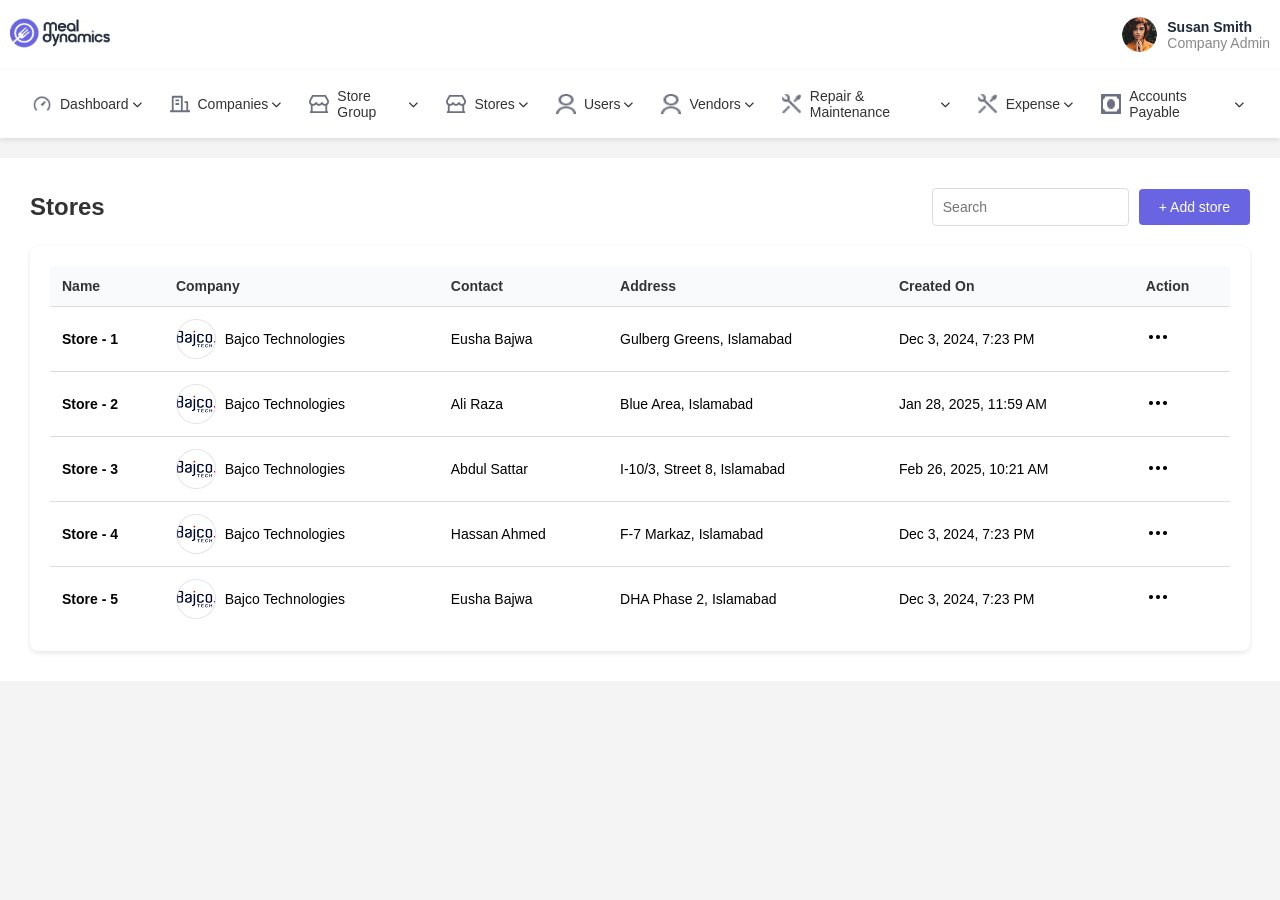
<file: index.html>
<!DOCTYPE html>
<html lang="en">
<head>
  <meta charset="UTF-8">
  <meta name="viewport" content="width=device-width, initial-scale=1.0">
  <title>Meal dynamics</title>
  <link rel="stylesheet" href="styles.css">
  <link rel="stylesheet" href="https://cdnjs.cloudflare.com/ajax/libs/font-awesome/6.0.0-beta3/css/all.min.css">
</head>
<body>
  <!-- Profile and Logo Section -->
  <div class="top-section">
    <div class="logo">
      <a href="index.html"> <img src="imgs/logo.png" alt="Logo"> </a>
    </div>
    <div class="profile">
      <img src="imgs/profile-pic.png" alt="Profile" class="profile-pic">
      <div class="profile-info">
        <span class="profile-name">Susan Smith</span><br>
        <span class="profile-role">Company Admin</span>
      </div>
    </div>
  </div>
  

  <!-- Menu Bar -->
  <div class="menu-bar">
    <ul class="menu-items">
        <li><a href="#"><img src="icons/dashboard.png" alt="Dashboard Icon"> Dashboard <i class="fas fa-chevron-down"></i></a></li>
        <li><a href="#"><img src="icons/companies.svg" alt="Companies Icon"> Companies <i class="fas fa-chevron-down"></i></a></li>
        <li><a href="#"><img src="icons/store.svg" alt="Store Group Icon"> Store Group <i class="fas fa-chevron-down"></i></a></li>
        <li><a href="#"><img src="icons/store.svg" alt="Stores Icon"> Stores <i class="fas fa-chevron-down"></i></a></li>
        <li><a href="#"><img src="icons/user.png" alt="Users Icon"> Users <i class="fas fa-chevron-down"></i></a></li>
        <li><a href="#"><img src="icons/user.png" alt="Vendors Icon"> Vendors <i class="fas fa-chevron-down"></i></a></li>
        <li><a href="#"><img src="icons/repair.png" alt="Repair & Maintenance Icon"> Repair & Maintenance <i class="fas fa-chevron-down"></i></a></li>
        <li><a href="#"><img src="icons/repair.png" alt="Expense Icon"> Expense <i class="fas fa-chevron-down"></i></a></li>
        <li><a href="#"><img src="icons/accounts.png" alt="Accounts Payable Icon"> Accounts Payable <i class="fas fa-chevron-down"></i></a></li>
      </ul>
  </div>

  <!-- Content Section -->
  <div class="content-section">
    <!-- Heading and Search Bar Section -->
    <div class="header-section">
      <h1>Stores</h1>
      <div class="search-section">
        <input type="text" placeholder="Search" class="search-bar">
        <a href="create-store.html">
          <button class="search-button">+ Add store</button>
        </a>
        
      </div>
    </div>

    <!-- Table Section -->
    <div class="table-section">
      <table>
        <thead>
          <tr>
            <th>Name</th>
            <th>Company</th>
            <th>Contact</th>
            <th>Address</th>
            <th>Created On</th>
            <th>Action</th>
          </tr>
        </thead>
        <tbody>
          <tr>
            <td><b>Store - 1</b></td>
            <td class="company-info">
                <img src="imgs/bajco.png" alt="Bajco Logo" class="company-logo"> 
              &nbsp;   Bajco Technologies
              </td>
            <td>Eusha Bajwa</td>
            <td>Gulberg Greens, Islamabad</td>
            <td>Dec 3, 2024, 7:23 PM</td>
            <td style="position: relative;">
              <button class="action-button popup-btn">
                <img src="imgs/Frame.png" alt="options" />
              </button>
            
              <div class="popup-menu">
                <a href="index.html">View</a>
                <a href="edit-store.html">Edit</a>
                <button class="delete-btn">Delete</button>
              </div>
            </td>
            
          </tr>
          <tr>
            <td><b>Store - 2</b></td>
            <td class="company-info">
                <img src="imgs/bajco.png" alt="Bajco Logo" class="company-logo"> 
              &nbsp;   Bajco Technologies
              </td>
            <td>Ali Raza</td>
            <td>Blue Area, Islamabad</td>
            <td>Jan 28, 2025, 11:59 AM</td>
            <td style="position: relative;">
              <button class="action-button popup-btn">
                <img src="imgs/Frame.png" alt="options" />
              </button>
            
              <div class="popup-menu">
                <a href="index.html">View</a>
                <a href="edit-store.html">Edit</a>
                <button class="delete-btn">Delete</button>
              </div>
            </td>
            
          </tr>
          <tr>
            <td><b>Store - 3</b></td>
            <td class="company-info">
                <img src="imgs/bajco.png" alt="Bajco Logo" class="company-logo"> 
              &nbsp;   Bajco Technologies
              </td>
            <td>Abdul Sattar</td>
            <td>I-10/3, Street 8, Islamabad</td>
            <td>Feb 26, 2025, 10:21 AM</td>
            <td style="position: relative;">
              <button class="action-button popup-btn">
                <img src="imgs/Frame.png" alt="options" />
              </button>
            
              <div class="popup-menu">
                <a href="index.html">View</a>
                <a href="edit-store.html">Edit</a>
                <button class="delete-btn">Delete</button>
              </div>
            </td>
            
          </tr>
          <tr>
            <td><b>Store - 4</b></td>
            <td class="company-info">
                <img src="imgs/bajco.png" alt="Bajco Logo" class="company-logo"> 
              &nbsp;   Bajco Technologies
              </td>
            <td>Hassan Ahmed</td>
            <td>F-7 Markaz, Islamabad</td>
            <td>Dec 3, 2024, 7:23 PM</td>
            <td style="position: relative;">
              <button class="action-button popup-btn">
                <img src="imgs/Frame.png" alt="options" />
              </button>
            
              <div class="popup-menu">
                <a href="index.html">View</a>
                <a href="edit-store.html">Edit</a>
                <button class="delete-btn">Delete</button>
              </div>
            </td>
            
          </tr>
          <tr>
            <td><b>Store - 5</b></td>
            <td class="company-info">
                <img src="imgs/bajco.png" alt="Bajco Logo" class="company-logo"> 
              &nbsp;   Bajco Technologies
              </td>
            <td>Eusha Bajwa</td>
            <td>DHA Phase 2, Islamabad</td>
            <td>Dec 3, 2024, 7:23 PM</td>
            <td style="position: relative;">
              <button class="action-button popup-btn">
                <img src="imgs/Frame.png" alt="options" />
              </button>
            
              <div class="popup-menu">
                <a href="index.html">View</a>
                <a href="edit-store.html">Edit</a>
                <button class="delete-btn">Delete</button>
              </div>
            </td>
            
          </tr>
        </tbody>
      </table>
    </div>
  </div>

<!-- Modal -->
<div class="modal-backdrop" id="modalBackdrop">
    <div class="modal">
      <p>Are you sure you want to <strong>"Delete"</strong> this store group <strong>"Store 3"?</strong></p>
      <p class="disclaimer"><span>Disclaimer:</span> All the requests/activity will be automatically deleted if you delete this store group.</p>
      <div class="modal-buttons">
        <button class="cancel-btn" id="cancelDelete">Not Now</button>
        <button class="confirm-btn" id="confirmDelete">Yes, Delete</button>
      </div>
    </div>
  </div>
  
  

</body>
</html>


<script>
  // Show modal
  function showModal() {
    document.getElementById('modalBackdrop').style.display = 'flex';
  }

  // Hide modal
  function closeModal() {
    document.getElementById('modalBackdrop').style.display = 'none';
  }

  // Cancel modal
  document.getElementById('cancelDelete').addEventListener('click', closeModal);

  // Confirm delete
  document.getElementById('confirmDelete').addEventListener('click', function () {
    alert('Store deleted!');
    closeModal();
  });

  // Handle all popup button events
  const popupButtons = document.querySelectorAll('.popup-btn');
  const popupMenus = document.querySelectorAll('.popup-menu');

  popupButtons.forEach((btn, index) => {
    const popupMenu = popupMenus[index];

    btn.addEventListener('click', function (e) {
      e.stopPropagation();

      // Hide all other popups
      popupMenus.forEach(menu => {
        if (menu !== popupMenu) menu.style.display = 'none';
      });

      // Toggle current
      popupMenu.style.display = popupMenu.style.display === 'block' ? 'none' : 'block';
    });

    // Prevent menu from closing when clicking inside
    popupMenu.addEventListener('click', function (e) {
      e.stopPropagation();
    });

    // Handle delete click inside this menu
    const deleteBtn = popupMenu.querySelector('.delete-btn');
    deleteBtn.addEventListener('click', function () {
      showModal();
      popupMenu.style.display = 'none';
    });
  });

  // Hide all popups when clicking outside
  document.addEventListener('click', function () {
    popupMenus.forEach(menu => menu.style.display = 'none');
  });
</script>
</file>
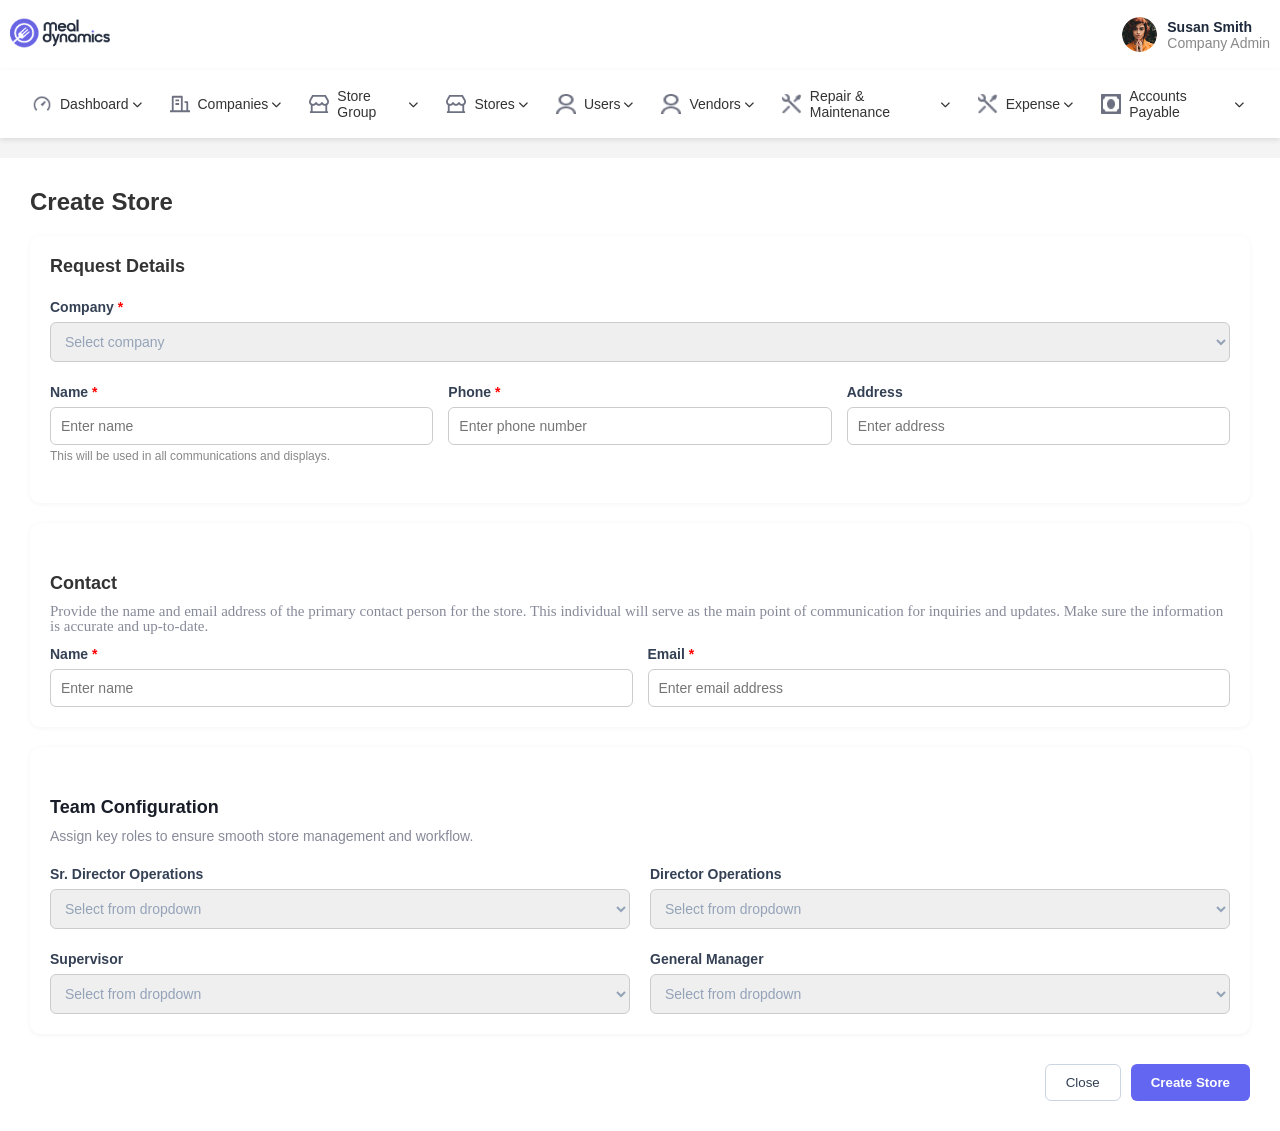
<file: create-store.html>
<!DOCTYPE html>
  <html lang="en">
  <head>
    <meta charset="UTF-8">
    <meta name="viewport" content="width=device-width, initial-scale=1.0">
    <title>Create store</title>
    <link rel="stylesheet" href="styles.css">
    <link rel="stylesheet" href="create-store.css">
    <link rel="stylesheet" href="https://cdnjs.cloudflare.com/ajax/libs/font-awesome/6.0.0-beta3/css/all.min.css">
  </head>
  <body>
  <!-- Profile and Logo Section -->
  <div class="top-section">
    <div class="logo">
      <a href="index.html"> <img src="imgs/logo.png" alt="Logo"> </a>
    </div>
    <div class="profile">
      <img src="imgs/profile-pic.png" alt="Profile" class="profile-pic">
      <div class="profile-info">
        <span class="profile-name">Susan Smith</span><br>
        <span class="profile-role">Company Admin</span>
      </div>
    </div>
  </div>

  <!-- Menu Bar -->
  <div class="menu-bar">
    <ul class="menu-items">
        <li><a href="#"><img src="icons/dashboard.png" alt="Dashboard Icon"> Dashboard <i class="fas fa-chevron-down"></i></a></li>
        <li><a href="#"><img src="icons/companies.svg" alt="Companies Icon"> Companies <i class="fas fa-chevron-down"></i></a></li>
        <li><a href="#"><img src="icons/store.svg" alt="Store Group Icon"> Store Group <i class="fas fa-chevron-down"></i></a></li>
        <li><a href="#"><img src="icons/store.svg" alt="Stores Icon"> Stores <i class="fas fa-chevron-down"></i></a></li>
        <li><a href="#"><img src="icons/user.png" alt="Users Icon"> Users <i class="fas fa-chevron-down"></i></a></li>
        <li><a href="#"><img src="icons/user.png" alt="Vendors Icon"> Vendors <i class="fas fa-chevron-down"></i></a></li>
        <li><a href="#"><img src="icons/repair.png" alt="Repair & Maintenance Icon"> Repair & Maintenance <i class="fas fa-chevron-down"></i></a></li>
        <li><a href="#"><img src="icons/repair.png" alt="Expense Icon"> Expense <i class="fas fa-chevron-down"></i></a></li>
        <li><a href="#"><img src="icons/accounts.png" alt="Accounts Payable Icon"> Accounts Payable <i class="fas fa-chevron-down"></i></a></li>
      </ul>
  </div>
  <!-- Content Section -->
  <div class="content-section">
    <!-- Heading and Search Bar Section -->
    <div class="header-section">
      <h1>Create Store</h1>
     
    </div>

    <!-- Form Section -->
    <div class="request-details-form">
        <h2>Request Details</h2>
      
        <div class="form-group">
          <label for="company">Company <span class="required">*</span></label>
          <select id="company" name="company" required>
            <option value="">Select company</option>
          </select>
        </div>
      
        <div class="form-row">
          <div class="form-group">
            <label for="name">Name <span class="required">*</span></label>
            <input type="text" id="name" name="name" placeholder="Enter name" required>
            <div class="note">This will be used in all communications and displays.</div>
          </div>
          <div class="form-group">
            <label for="phone">Phone <span class="required">*</span></label>
            <input type="text" id="phone" name="phone" placeholder="Enter phone number" required>
          </div>
          <div class="form-group">
            <label for="address">Address</label>
            <input type="text" id="address" name="address" placeholder="Enter address">
          </div>
        </div>
      </div>
<!-- 
      form sectio ends here -->
      
      <!-- contact section -->
      <div class="contact-section">
        <h2>Contact</h2>
        <p class="contact-description">
          Provide the name and email address of the primary contact person for the store. 
          This individual will serve as the main point of communication for inquiries and updates. 
          Make sure the information is accurate and up-to-date.
        </p>
      
        <div class="form-row">
          <div class="form-group">
            <label for="contact-name">Name <span class="required">*</span></label>
            <input type="text" id="contact-name" name="contact-name" placeholder="Enter name" required>
          </div>
          <div class="form-group">
            <label for="contact-email">Email <span class="required">*</span></label>
            <input type="email" id="contact-email" name="contact-email" placeholder="Enter email address" required>
          </div>
        </div>
      </div>

    <!-- contact sections ends here -->
      
    <!-- team-configuration -->
    <div class="team-configuration">
        <h2>Team Configuration</h2>
        <p class="team-description">
          Assign key roles to ensure smooth store management and workflow.
        </p>
      
        <div class="form-grid">
          <div class="form-group">
            <label for="sr-director">Sr. Director Operations</label>
            <select id="sr-director" name="sr-director">
              <option value="">Select from dropdown</option>
            </select>
          </div>
          <div class="form-group">
            <label for="director">Director Operations</label>
            <select id="director" name="director">
              <option value="">Select from dropdown</option>
            </select>
          </div>
          <div class="form-group">
            <label for="supervisor">Supervisor</label>
            <select id="supervisor" name="supervisor">
              <option value="">Select from dropdown</option>
            </select>
          </div>
          <div class="form-group">
            <label for="manager">General Manager</label>
            <select id="manager" name="manager">
              <option value="">Select from dropdown</option>
            </select>
          </div>
        </div>
      </div>
       <!-- team-configuration ends here  -->

       <!-- buttons -->
       <div class="form-actions">
        <button class="btn-close">Close</button>
        <button class="btn-create">Create Store</button>
      </div>
      
    </body>
    </html>
</file>
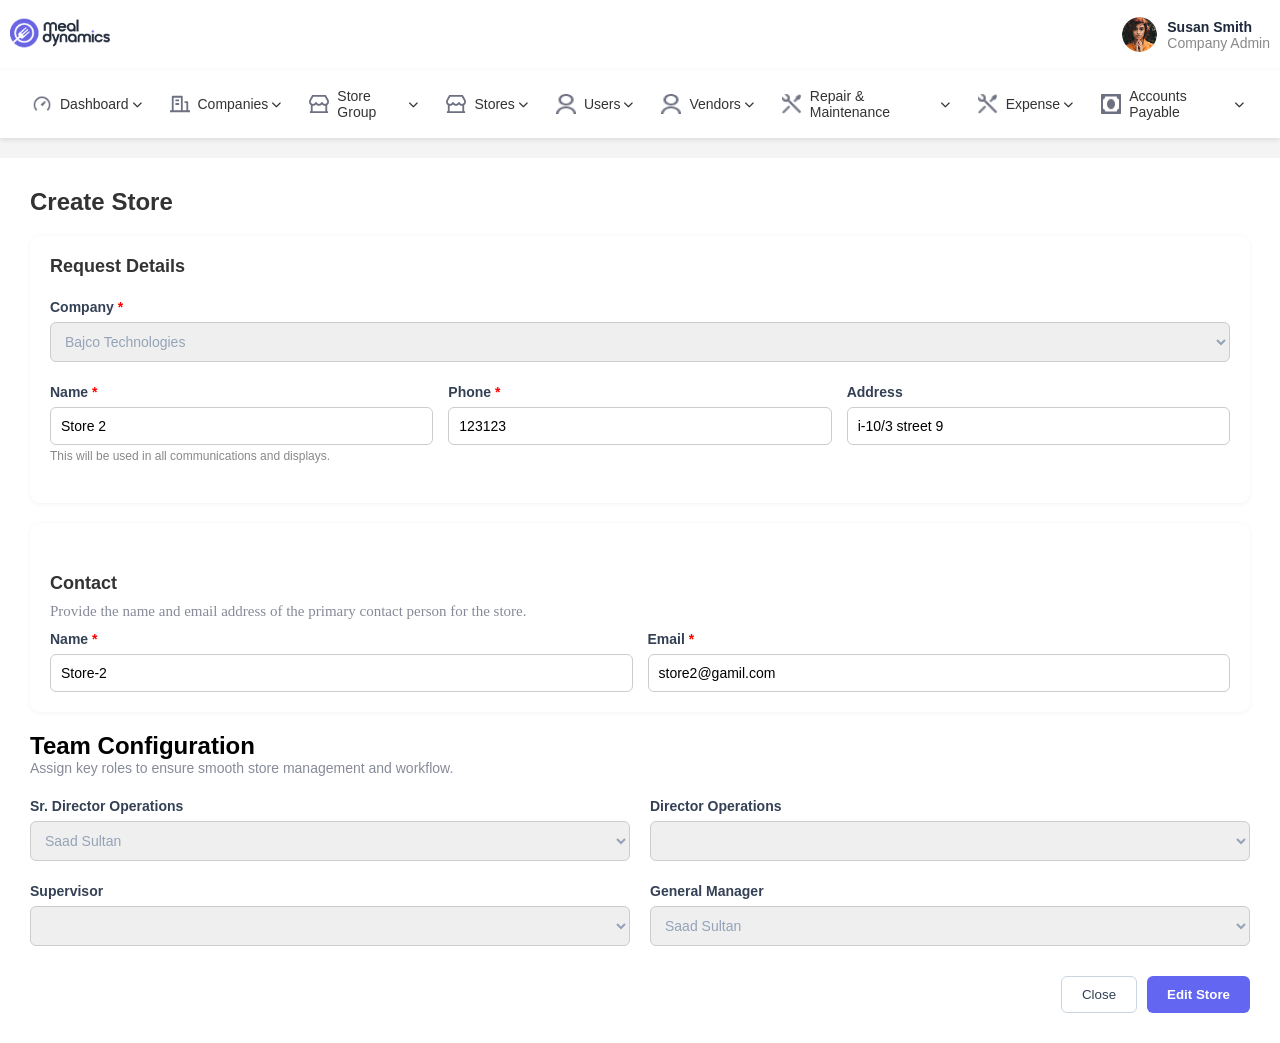
<file: edit-store.html>
<!DOCTYPE html>
  <html lang="en">
  <head>
    <meta charset="UTF-8">
    <meta name="viewport" content="width=device-width, initial-scale=1.0">
    <title>Edit store</title>
    <link rel="stylesheet" href="styles.css">
    <link rel="stylesheet" href="create-store.css">
    <link rel="stylesheet" href="https://cdnjs.cloudflare.com/ajax/libs/font-awesome/6.0.0-beta3/css/all.min.css">
  </head>
  <body>
  <!-- Profile and Logo Section -->
  <div class="top-section">
    <div class="logo">
      <a href="index.html"> <img src="imgs/logo.png" alt="Logo"> </a>
    </div>
    <div class="profile">
      <img src="imgs/profile-pic.png" alt="Profile" class="profile-pic">
      <div class="profile-info">
        <span class="profile-name">Susan Smith</span><br>
        <span class="profile-role">Company Admin</span>
      </div>
    </div>
  </div>

  <!-- Menu Bar -->
  <div class="menu-bar">
    <ul class="menu-items">
        <li><a href="#"><img src="icons/dashboard.png" alt="Dashboard Icon"> Dashboard <i class="fas fa-chevron-down"></i></a></li>
        <li><a href="#"><img src="icons/companies.svg" alt="Companies Icon"> Companies <i class="fas fa-chevron-down"></i></a></li>
        <li><a href="#"><img src="icons/store.svg" alt="Store Group Icon"> Store Group <i class="fas fa-chevron-down"></i></a></li>
        <li><a href="#"><img src="icons/store.svg" alt="Stores Icon"> Stores <i class="fas fa-chevron-down"></i></a></li>
        <li><a href="#"><img src="icons/user.png" alt="Users Icon"> Users <i class="fas fa-chevron-down"></i></a></li>
        <li><a href="#"><img src="icons/user.png" alt="Vendors Icon"> Vendors <i class="fas fa-chevron-down"></i></a></li>
        <li><a href="#"><img src="icons/repair.png" alt="Repair & Maintenance Icon"> Repair & Maintenance <i class="fas fa-chevron-down"></i></a></li>
        <li><a href="#"><img src="icons/repair.png" alt="Expense Icon"> Expense <i class="fas fa-chevron-down"></i></a></li>
        <li><a href="#"><img src="icons/accounts.png" alt="Accounts Payable Icon"> Accounts Payable <i class="fas fa-chevron-down"></i></a></li>
      </ul>
  </div>
  <!-- Content Section -->
  <div class="content-section">
    <!-- Heading  -->
    <div class="header-section">
      <h1>Create Store</h1>
     
    </div>
     <!-- form sections -->

     <div class="request-details-form">
        <h2>Request Details</h2>
      
        <div class="form-group">
          <label for="company">Company <span class="required">*</span></label>
          <select id="company" name="company" required>
            <option value="">Select company</option>
            <option value="company1" selected>Bajco Technologies</option>
            <option value="company2">XYZ Holdings</option>
          </select>
        </div>
      
        <div class="form-row">
          <div class="form-group">
            <label for="name">Name <span class="required">*</span></label>
            <input type="text" id="name" name="name" value="Store 2" required>
            <div class="note">This will be used in all communications and displays.</div>
          </div>
          <div class="form-group">
            <label for="phone">Phone <span class="required">*</span></label>
            <input type="text" id="phone" name="phone" value="123123" required>
          </div>
          <div class="form-group">
            <label for="address">Address</label>
            <input type="text" id="address" name="address" value="i-10/3 street 9">
          </div>
        </div>
      </div>
      
    <!-- contact section -->
    <div class="contact-section">
        <h2>Contact</h2>
        <p class="contact-description">
          Provide the name and email address of the primary contact person for the store.
        </p>
      
        <div class="form-row">
          <div class="form-group">
            <label for="contact-name">Name <span class="required">*</span></label>
            <input type="text" id="contact-name" name="contact-name" value="Store-2" required>
          </div>
          <div class="form-group">
            <label for="contact-email">Email <span class="required">*</span></label>
            <input type="email" id="contact-email" name="contact-email" value="store2@gamil.com" required>
          </div>
        </div>
      </div>
      
      <!-- tem- onfaiguration -->

      <div class="team-confaiguration">
        <h2>Team Configuration</h2>
        <p class="team-description">
          Assign key roles to ensure smooth store management and workflow.
        </p>
      
        <div class="form-grid">
          <div class="form-group">
            <label for="sr-director">Sr. Director Operations</label>
            <select id="sr-director" name="sr-director">
              <option value="">Select from dropdown</option>
              <option value="Saad Sultan" selected>Saad Sultan</option>
              <option value="lisa-ray">Lisa Ray</option>
            </select>
          </div>
          <div class="form-group">
            <label for="director">Director Operations</label>
            <select id="director" name="director">
              <option value="">Select from dropdown</option>
              <option selected></option>
              <option value=""></option>
            </select>
          </div>
          <div class="form-group">
            <label for="supervisor">Supervisor</label>
            <select id="supervisor" name="supervisor">
              <option value="">Select from dropdown</option>
              <option value="" selected></option>
              <option value=""></option>
            </select>
          </div>
          <div class="form-group">
            <label for="manager">General Manager</label>
            <select id="manager" name="manager">
              <option value="">Select from dropdown</option>
              <option value="nathan-brown" selected>Saad Sultan</option>
              <option value="olivia-jones">Olivia Jones</option>
            </select>
          </div>
        </div>
      </div>
      
       <!-- buttons -->
       <div class="form-actions">
        <button class="btn-close">Close</button>
        <button class="btn-create">Edit Store</button>
      </div>
      
    </body>
    </html>
</file>
<file: styles.css>
/* basic reset for consistent layout across browsers */
* {
  margin: 0;
  padding: 0;
  box-sizing: border-box;
}

/* overall body style */
body {
  font-family: Arial, sans-serif;
  background-color: #f4f4f4;
}

/* layout container */
.container {
  max-width: 1200px;
  padding: 30px;
}

/* top bar with logo and profile */
.top-section {
  display: flex;
  padding: 10px;
  justify-content: space-between;
  align-items: center;
  background-color: white;
}

/* logo image size */
.top-section .logo img {
  width: 100px;
}

/* profile layout and color */
.profile {
  display: flex;
  align-items: center;
  font-size: 14px;
  color: #1E293B;
}

/* profile picture style */
.profile .profile-pic {
  width: 35px;
  height: 35px;
  border-radius: 50%;
  margin-right: 10px;
}

/* profile name styling */
.profile .profile-name {
  font-weight: bold;
}

/* role text style */
.profile .profile-role {
  color: #888;
}

/* menu bar background and shadow */
.menu-bar {
  background-color: #fff;
  padding: 10px 20px;
  box-shadow: 0 2px 5px rgba(0, 0, 0, 0.1);
}

/* menu list items */
.menu-items {
  list-style-type: none;
  display: flex;
  justify-content: flex-start;
  align-items: center;
}

/* icon size in menu */
.menu-items li a img {
  width: 20px;
  height: 20px;
  margin-right: 8px;
}

/* menu link text */
.menu-items li a {
  text-decoration: none;
  font-size: 14px;
  color: #333;
  padding: 8px 12px;
  display: inline-flex;
  align-items: center;
  transition: color 0.3s ease;
}

/* icons spacing inside link */
.menu-items li a i {
  margin-right: 4px;
  font-size: 12px;
}

.menu-items li a i:last-child {
  margin-left: 4px;
  font-size: 10px;
}

/* hover and active states for menu links */
.menu-items li a:hover {
  color: #007bff;
}

.menu-items li a:active {
  color: #0056b3;
}

/* layout for image and text inside a row */
.company-info {
  display: flex;
  align-items: center;
}

/* main content wrapper */
.content-section {
  margin-top: 20px;
  padding: 30px;
  background-color: #fff;
}

/* header layout (e.g. title and buttons) */
.header-section {
  display: flex;
  justify-content: space-between;
  align-items: center;
  margin-bottom: 20px;
}

/* main heading style */
.header-section h1 {
  font-size: 24px;
  color: #333;
}

/* search section layout */
.search-section {
  display: flex;
  align-items: center;
}

/* search input */
.search-bar {
  padding: 10px;
  font-size: 14px;
  border: 1px solid #ddd;
  border-radius: 4px;
  margin-right: 10px;
}

/* search button styling */
.search-button {
  padding: 10px 20px;
  font-size: 14px;
  background-color: #6964E1;
  color: #fff;
  border: none;
  border-radius: 4px;
  cursor: pointer;
}

.search-button:hover {
  background-color: #0056b3;
}

/* wrapper for table and its styles */
.table-section {
  background-color: #fff;
  padding: 20px;
  box-shadow: 0 2px 5px rgba(0, 0, 0, 0.1);
  border-radius: 8px;
}

/* general table setup */
table {
  width: 100%;
  border-collapse: collapse;
}

/* table cell spacing */
th, td {
  padding: 12px;
  text-align: left;
  font-size: 14px;
  border-bottom: 1px solid #ddd;
}

/* table header style */
th {
  background-color: #F8FAFC;
  color: #333;
}

/* action button inside table */
.action-button {
  background-color: transparent;
  border: none;
  color: #007bff;
  cursor: pointer;
}

.action-button:hover {
  text-decoration: underline;
}

/* remove last row bottom border */
tr:last-child td {
  border-bottom: none;
}

/* shared action button style */
.action-button {
  background: transparent;
  border: none;
  cursor: pointer;
}

/* popup menu container */
.popup-menu {
  position: absolute;
  background: #fff;
  border: 1px solid #ccc;
  box-shadow: 0 2px 8px rgba(0, 0, 0, 0.2);
  display: none;
  flex-direction: column;
  z-index: 1000;
  padding: 10px;
  border-radius: 6px;
}

/* links inside popup menu */
.popup-menu a {
  padding: 8px 12px;
  text-decoration: none;
  color: #333;
  font-family: sans-serif;
}

.popup-menu a:hover {
  background-color: #f0f0f0;
}

/* popup links and buttons */
.popup-menu a, .popup-menu button {
  padding: 8px 12px;
  text-decoration: none;
  color: #333;
  font-family: sans-serif;
  background: none;
  border: none;
  text-align: left;
  width: 100%;
  cursor: pointer;
}

.popup-menu a:hover, .popup-menu button:hover {
  background-color: #f0f0f0;
}

/* modal backdrop overlay */
.modal-backdrop {
  display: none;
  position: fixed;
  inset: 0;
  background-color: rgba(0, 0, 0, 0.5);
  z-index: 2000;
  justify-content: center;
  align-items: center;
  border-radius: 10px;
}

/* modal box style */
.modal {
  background-color: #fff;
  padding: 30px;
  border-radius: 8px;
  box-shadow: 0px 4px 12px rgba(0, 0, 0, 0.1);
  width: 450px;
  text-align: center;
}

/* modal main text */
.modal p {
  font-size: 17px;
  color: #333;
  margin-bottom: 15px;
  line-height: 1.5;
}

/* important part of modal text */
.modal p span {
  color: #EF4444;
  font-weight: bold;
}

/* disclaimer paragraph inside modal */
.modal .disclaimer {
  font-size: 14px;
  color: #475569;
  margin-bottom: 20px;
  text-align: left;
}

/* buttons layout inside modal */
.modal-buttons {
  display: flex;
  flex-direction: column;
  gap: 10px;
}

/* general button style */
.modal-buttons button {
  padding: 12px;
  font-size: 15px;
  cursor: pointer;
  border-radius: 10px;
  transition: all 0.3s ease;
  width: 100%;
}

/* cancel button */
.cancel-btn {
  background-color: transparent;
  border: 1px solid #D0D5DD;
  color: #344054;
  border-radius: 20px;
}

.cancel-btn:hover {
  background-color: #e0e0e0;
}

/* confirm delete button */
.confirm-btn {
  background-color: #EF4444;
  color: #fff;
  border: none;
  border-radius: 20px;
}

.confirm-btn:hover {
  background-color: #EF4444;
}


/* mobile responsive */
/* responsive layout for smaller screens */
@media (max-width: 768px) {
  /* reduce padding inside main container */
  .container {
    padding: 15px;
  }

  /* stack logo and profile vertically */
  .top-section {
    flex-direction: column;
    align-items: flex-start;
    gap: 10px;
  }

  /* make profile content stack properly */
  .profile {
    flex-direction: row;
    flex-wrap: wrap;
  }

  /* allow text to wrap if needed */
  .profile-name,
  .profile-role {
    display: block;
    margin-left: 0;
  }

  /* menu bar becomes scrollable on smaller screens */
  .menu-items {
    flex-wrap: wrap;
    gap: 10px;
  }

  /* content padding reduced for smaller screens */
  .content-section {
    padding: 15px;
  }

  /* reduce header layout for smaller screens */
  .header-section {
    flex-direction: column;
    align-items: flex-start;
    gap: 10px;
  }

  /* make search bar take full width */
  .search-section {
    flex-direction: column;
    width: 100%;
  }

  .search-bar {
    width: 100%;
    margin-right: 0;
    margin-bottom: 10px;
  }

  .search-button {
    width: 100%;
  }

  /* make table horizontally scrollable */
  .table-section {
    overflow-x: auto;
  }

  table {
    min-width: 600px; /* prevents table from squashing */
  }

  /* modal width adjusts on smaller screens */
  .modal {
    width: 90%;
  }
}
</file>
<file: create-store.css>
/* form sections css */
.form-section{
    padding: 0;
}

.form-section h2{
    font-family: Poppins;
font-weight: 500;
background-color: white;
font-size: 20px;
line-height: 25px;
letter-spacing: 0%;

}
.request-details-form h2 {
    font-size: 18px;
    margin-bottom: 20px;
    color: #333;
  }
  
  .request-details-form .form-group {
    display: flex;
    flex-direction: column;
    margin-bottom: 20px;
  }
  
  .request-details-form label {
    margin-bottom: 5px;
font-weight: 600;
font-size: 14px;
line-height: 20px;
letter-spacing: 0%;
color: #344054;
  }
  
  .request-details-form input,
  .request-details-form select {
    padding: 10px;
    border: 1px solid #ccc;
    border-radius: 6px;
    font-size: 14px;
  }
  
  .request-details-form .form-row {
    display: flex;
    gap: 15px;
  }
  
  .request-details-form .form-row .form-group {
    flex: 1;
  }
  
  .request-details-form .note {
    font-size: 12px;
    color: #888;
    margin-top: 4px;
  }
  
  .required {
    color: red;
  }
  
  .request-details-form {
    background-color: #ffffff;
    padding: 20px;
    border-radius: 10px;
    box-shadow: 0 1px 5px rgba(0, 0, 0, 0.05);
    margin-bottom: 20px;
  }
  

  /* contact section css */
  .contact-section{
    background-color: #ffffff;
    padding: 20px;
    margin-bottom: 20px;
    border-radius: 10px;
    box-shadow: 0 1px 5px rgba(0, 0, 0, 0.05);
  }
  .contact-section h2 {
    font-size: 18px;
    margin-top: 30px;
    margin-bottom: 10px;
    color: #333;
  }
  
  .contact-description {
    font-family: Poppins;
    font-weight: 400;
    font-size: 15px;
    line-height: 100%;
    letter-spacing: 0%;
    color: #878A99; 
    margin-bottom: 10px;  
  }
  
  .contact-section .form-row {
    display: flex;
    gap: 15px;
  }
  
  .contact-section .form-group {
    flex: 1;
    display: flex;
    flex-direction: column;
  }
  
  .contact-section label {
    margin-bottom: 5px;
font-weight: 600;
font-size: 14px;
line-height: 20px;
letter-spacing: 0%;
color: #344054;
  }
  
  .contact-section input {
    padding: 10px;
    border: 1px solid #ccc;
    border-radius: 6px;
    font-size: 14px;
  }

  /* team configuration css */
.team-configuration{
    background-color: #ffffff;
    padding: 20px;
    border-radius: 10px;
    box-shadow: 0 1px 5px rgba(0, 0, 0, 0.05);
}
  .team-configuration h2 {
    font-size: 18px;
    margin-top: 30px;
    margin-bottom: 10px;
    color: #181D27;
  }
  
  .team-description {
    font-size: 14px;
    color: #878A99;
    margin-bottom: 20px;
  }
  
  .form-grid {
    display: grid;
    grid-template-columns: repeat(2, 1fr);
    gap: 20px;
  }
  
  .form-grid .form-group {
    display: flex;
    flex-direction: column;
  }
  
  .form-grid label {
    margin-bottom: 5px;
font-weight: 600;
font-size: 14px;
line-height: 20px;
letter-spacing: 0%;
color: #344054;
  }
  
  .form-grid select {
    padding: 10px;
    border: 1px solid #ccc;
    border-radius: 6px;
    font-size: 14px;
  }
  /*  text color to all selects */
.form-grid select,
.request-details-form select {
  color: #94A3B8;
}

.form-grid select:focus,
.request-details-form select:focus {
  color: #000; /* optional: change to black or your desired text color */
}

.form-actions {
    display: flex;
    justify-content: flex-end;
    gap: 10px;
    margin-top: 30px;
  }
  
  .btn-close {
    background-color: #ffffff;
    color: #334155;
    border: 1px solid #cbd5e1;
    padding: 10px 20px;
    border-radius: 6px;
    font-weight: 500;
    cursor: pointer;
  }
  
  .btn-create {
    background-color: #6366f1; 
    color: #ffffff;
    border: none;
    padding: 10px 20px;
    border-radius: 6px;
    font-weight: 600;
    cursor: pointer;
  }
  
  .btn-create:hover {
    background-color: #6964E1;
  }
  
  .btn-close:hover {
    background-color: #f1f5f9;
  }
  
  @media screen and (max-width: 768px) {
    .request-details-form .form-row,
    .contact-section .form-row,
    .team-configuration .form-grid {
        flex-direction: column;
    }

    .request-details-form .form-row {
        gap: 10px;
    }

    .form-grid {
        grid-template-columns: 1fr; /* Single column layout */
    }

    .contact-section .form-row {
        gap: 10px;
    }

    .contact-section input,
    .request-details-form input,
    .contact-section select,
    .request-details-form select {
        font-size: 12px; /* Adjust font size for smaller screens */
    }

    .contact-description,
    .team-description {
        font-size: 13px; /* Adjust font size for readability */
    }

    .form-actions {
        flex-direction: column;
        align-items: flex-start;
        gap: 15px;
    }

    .btn-close,
    .btn-create {
        width: 100%;
    }
}

/* Tablet Styles */
@media screen and (max-width: 1024px) {
    .form-grid {
        grid-template-columns: repeat(1, 1fr); /* Single column for tablets */
    }

    .request-details-form .form-row {
        flex-direction: column;
    }

    .contact-section .form-row {
        flex-direction: column;
    }

    .form-actions {
        justify-content: space-between;
        width: 100%;
    }
}
</file>
